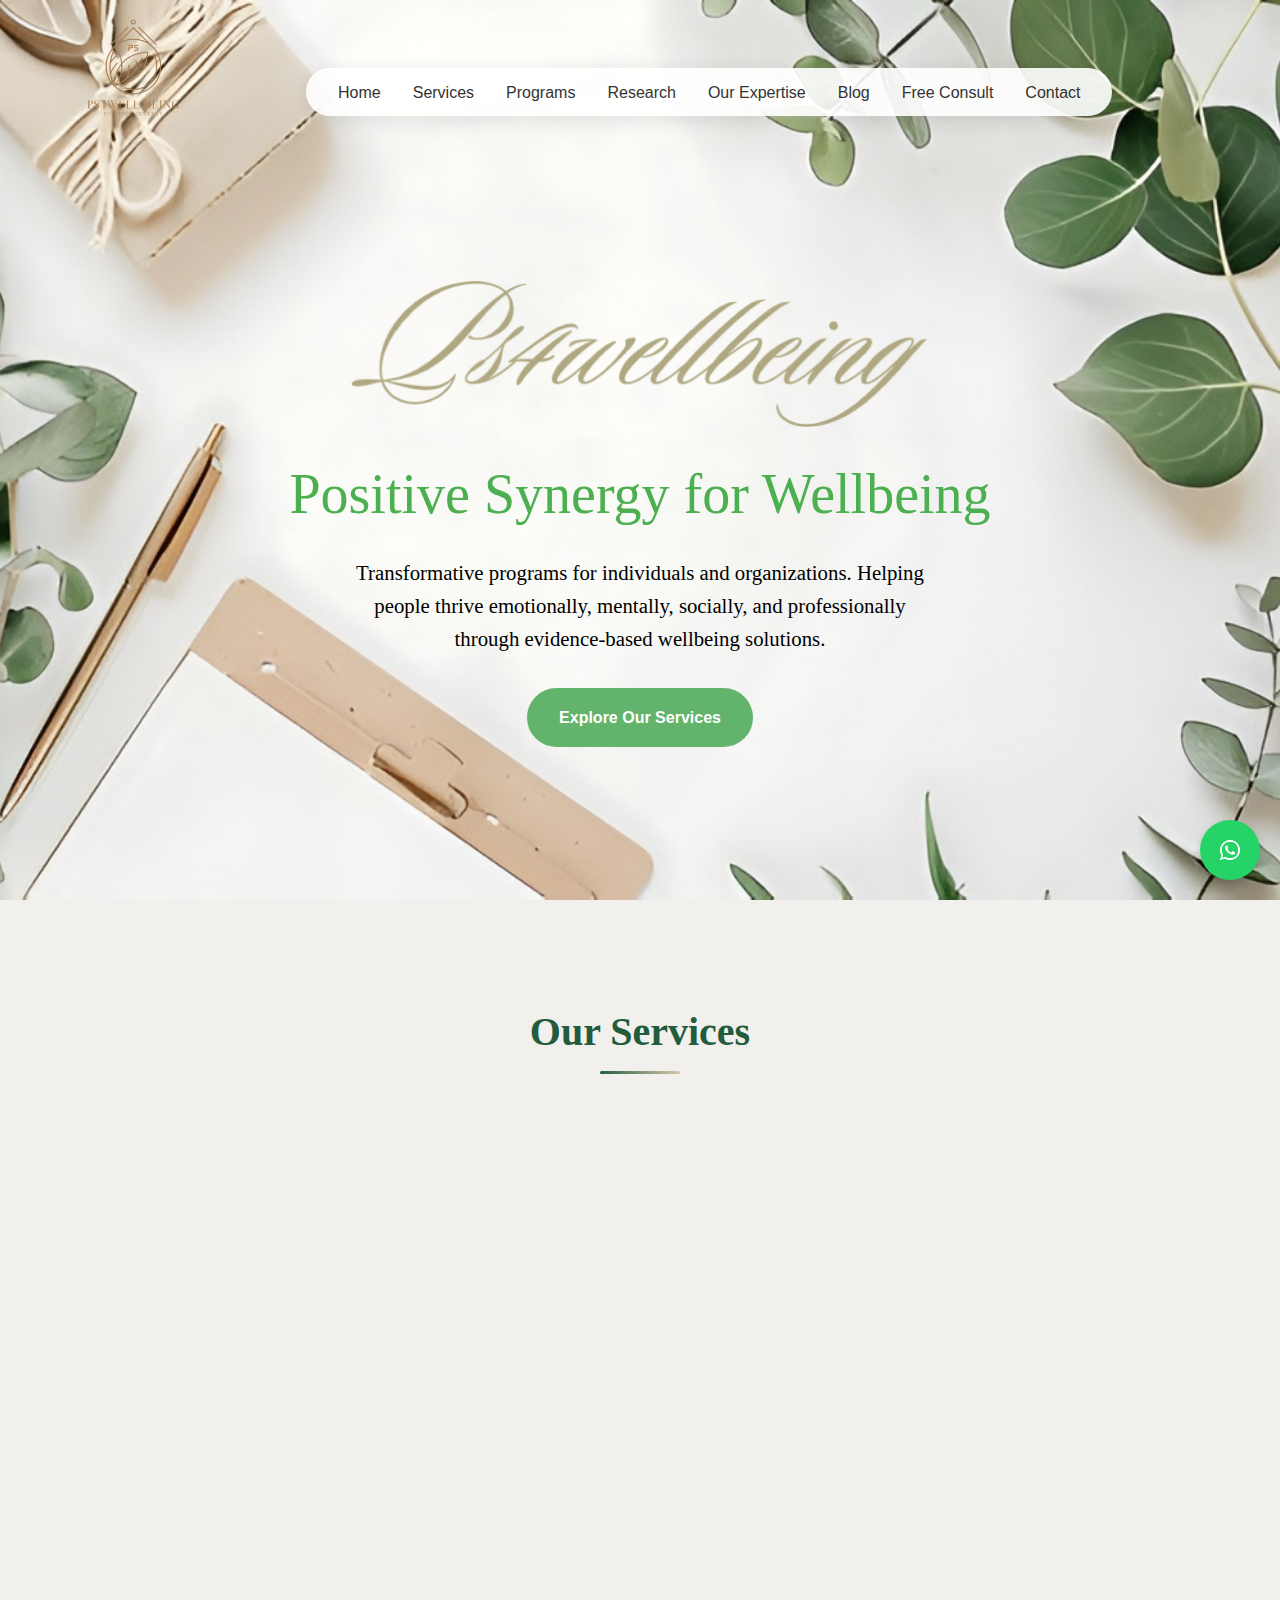
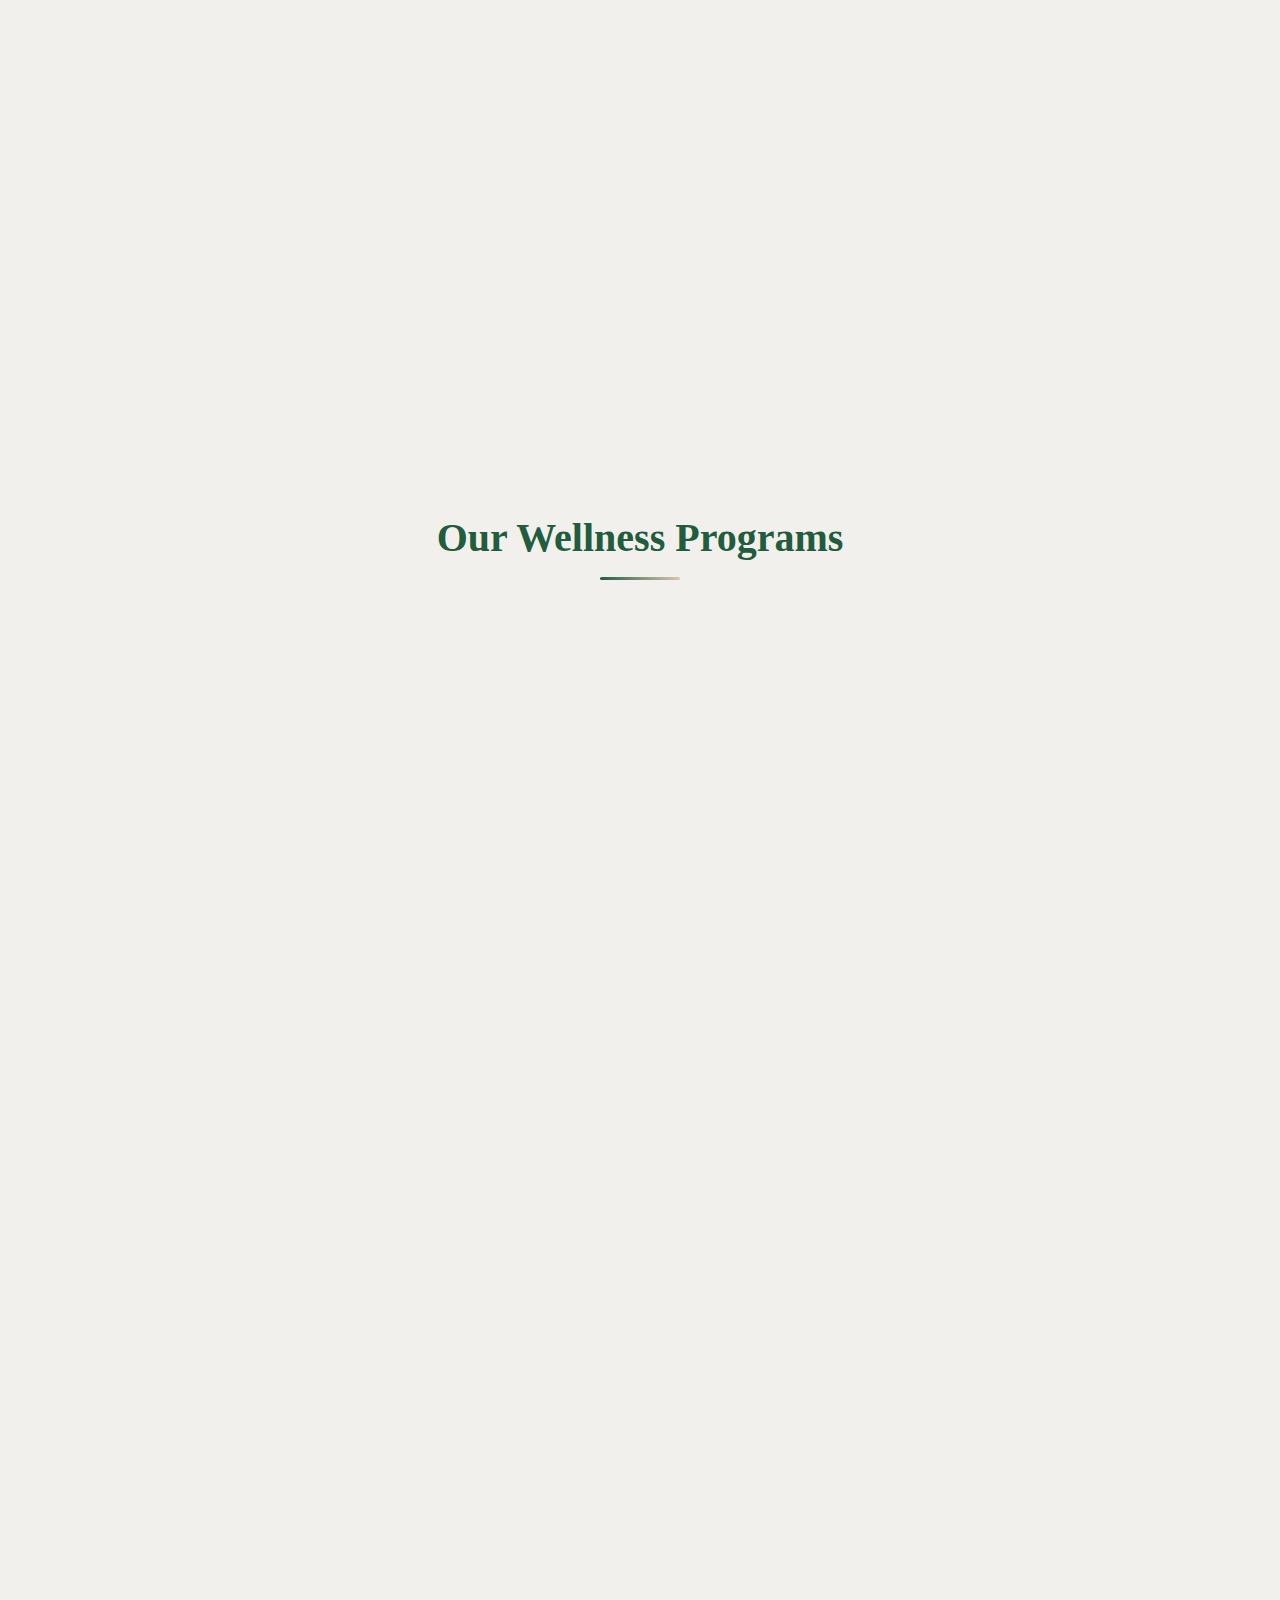
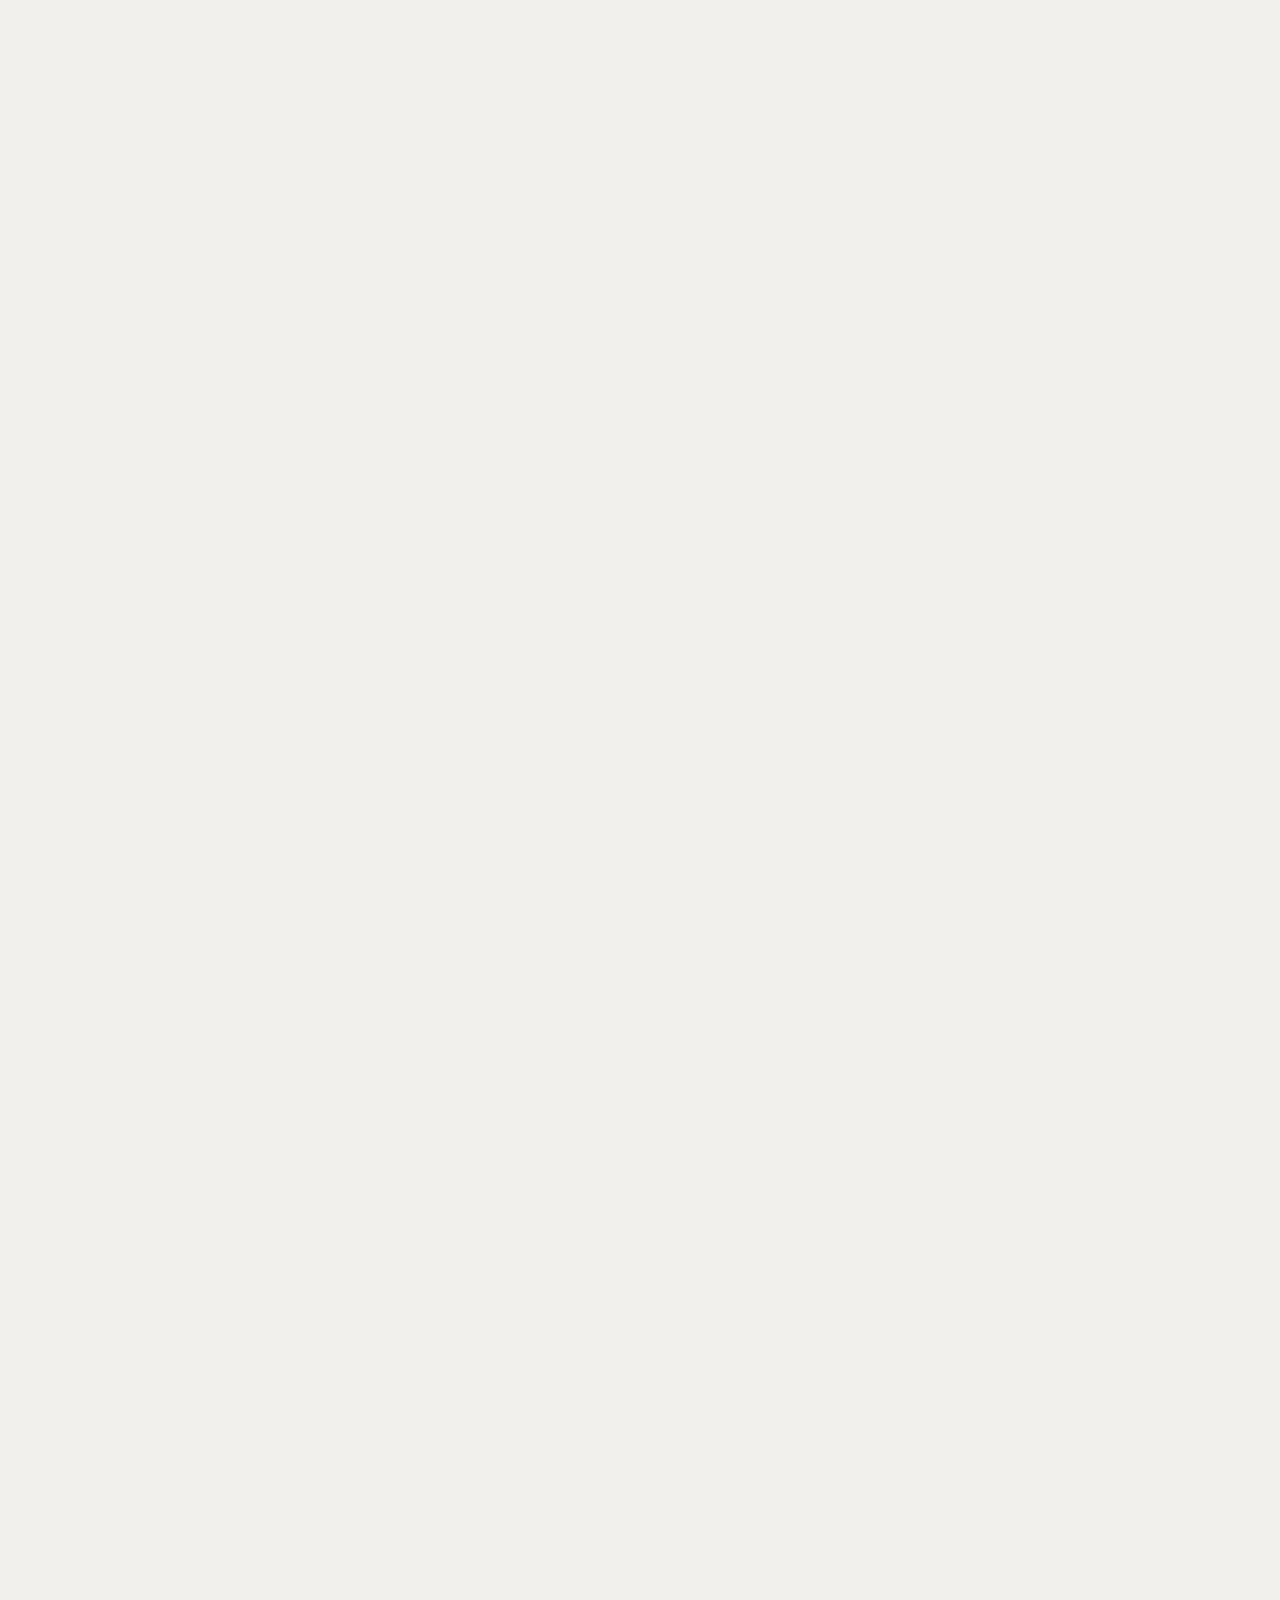
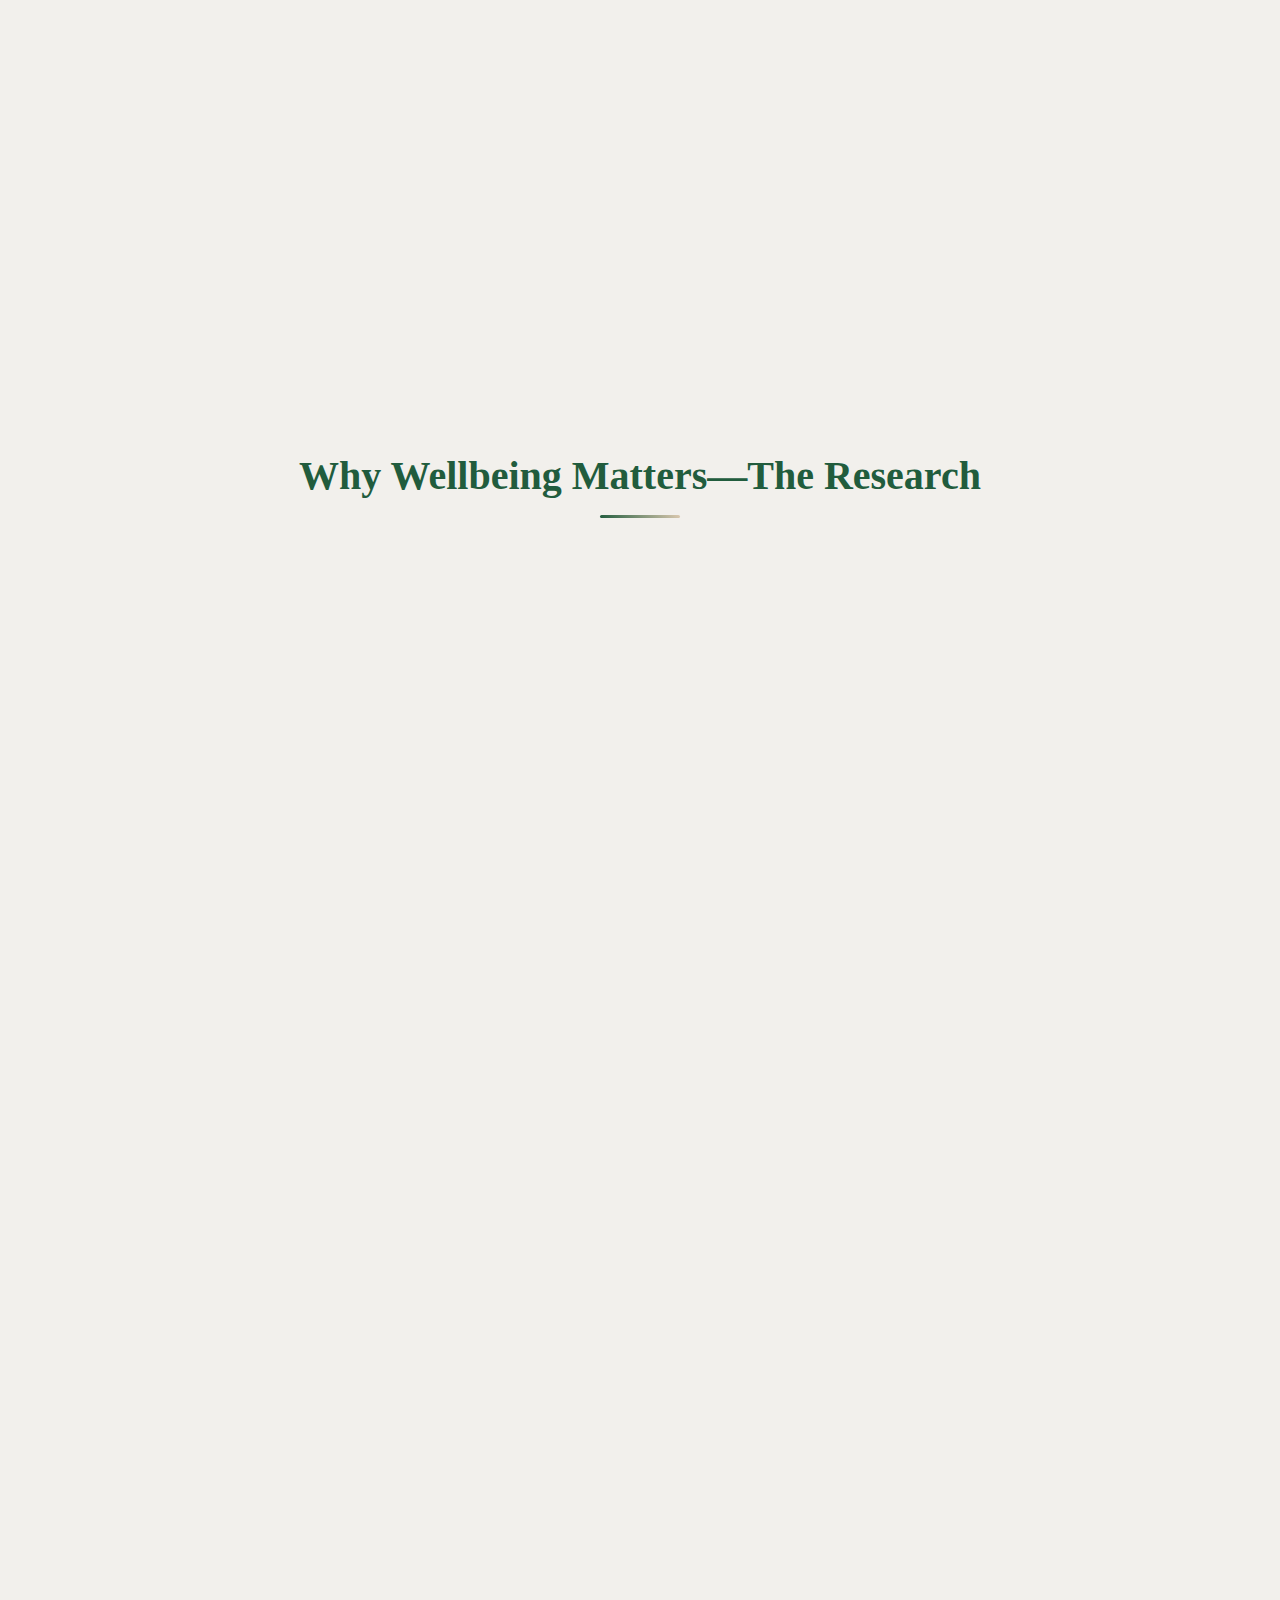
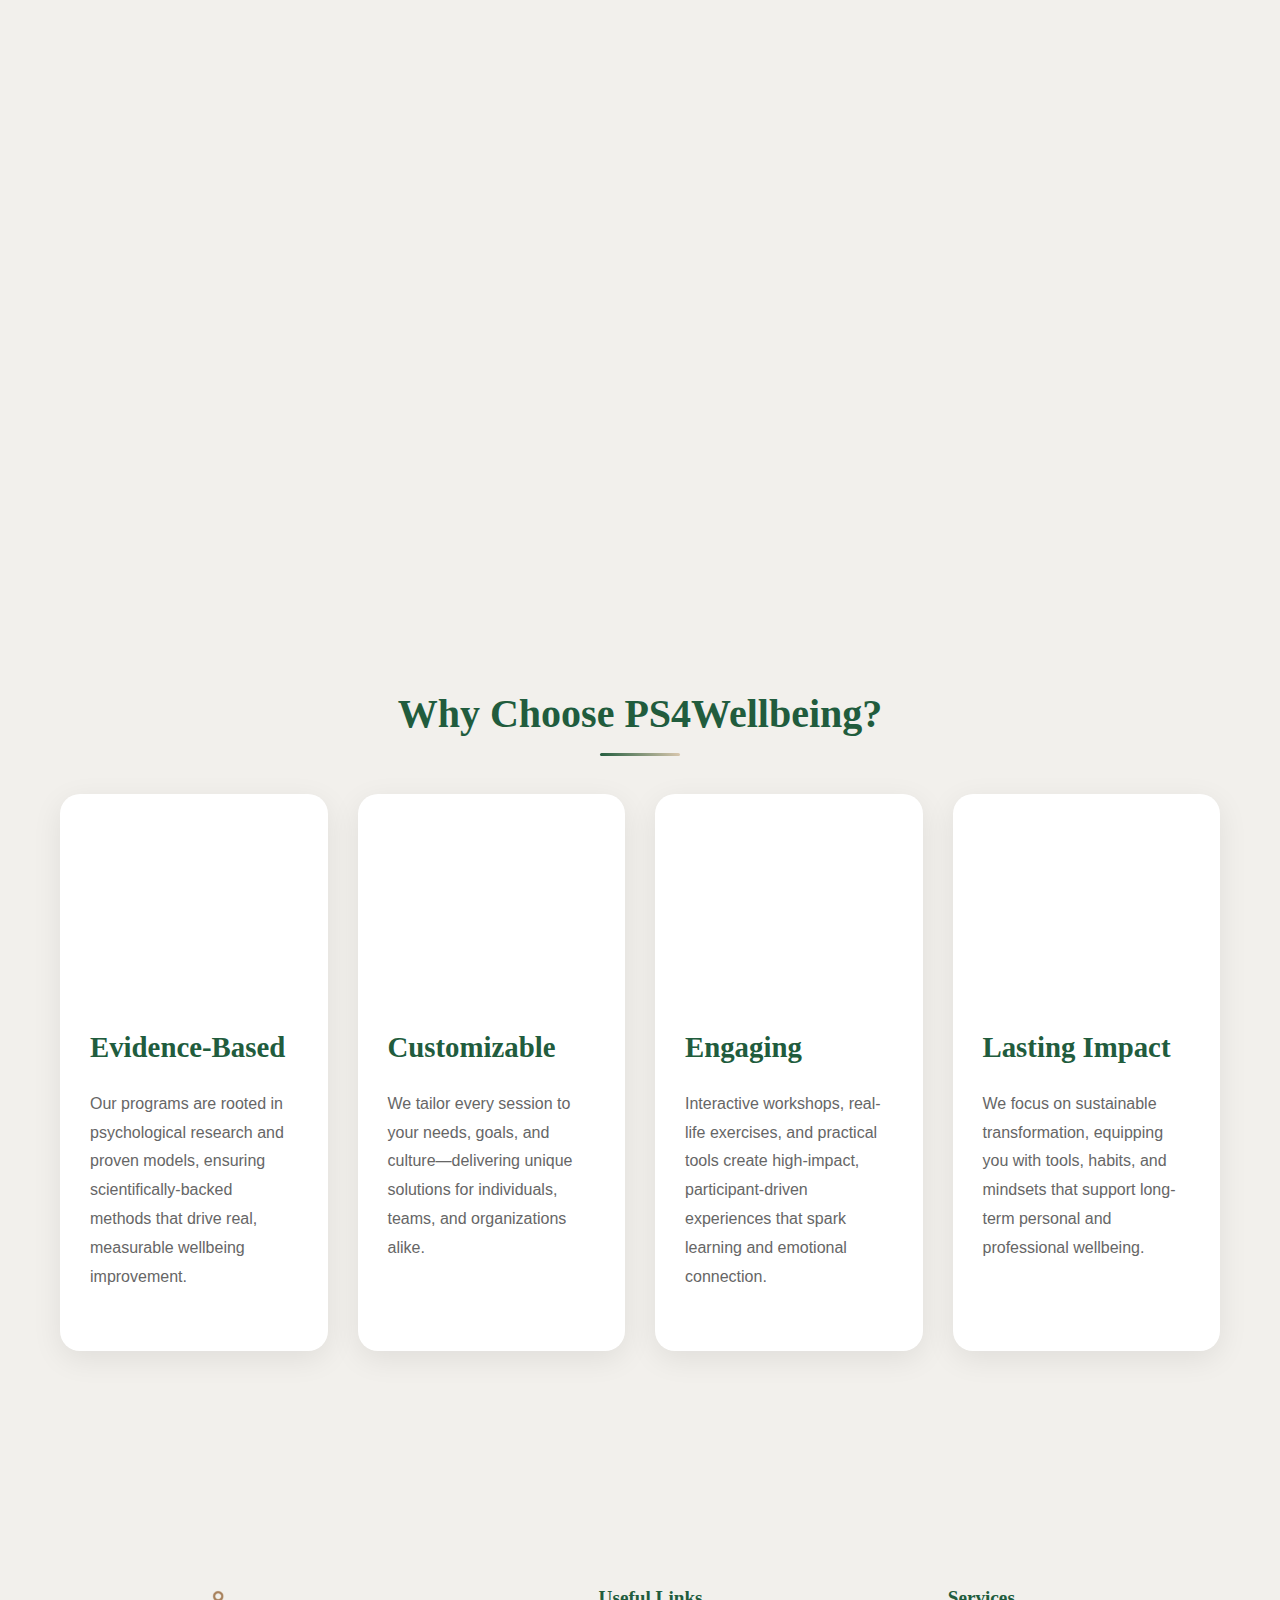
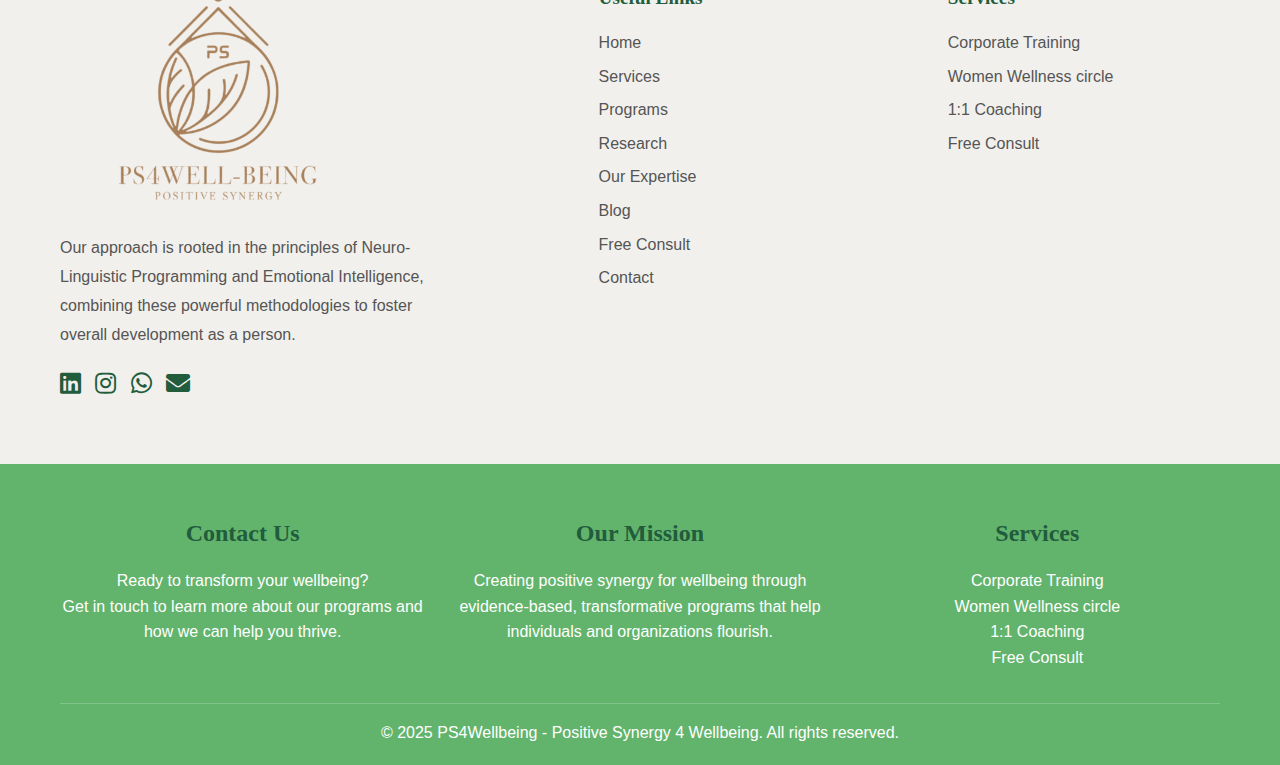
<file: index.html>
<!DOCTYPE html>
<html lang="en">
<head>
    <meta charset="UTF-8">
    <meta name="viewport" content="width=device-width, initial-scale=1.0">
    <title>PS4Wellbeing: Transformative Corporate Training & Coaching for Wellbeing</title>
    <meta name="description" content="PS4Wellbeing offers transformative wellbeing solutions through corporate training and individual coaching. Rooted in positive psychology and emotional intelligence, our programs build resilience and help employees and individuals thrive.">
    <meta name="keywords" content="PS4Wellbeing, wellbeing, corporate training, coaching, positive psychology, emotional intelligence, resilience, mental health, employee wellness, workplace wellbeing, personal development, NLP, mindfulness, job crafting">
    <meta name="author" content="PS4Wellbeing">
    <meta name="robots" content="index, follow">
    <link rel="canonical" href="https://www.ps4wellbeing.com/">

    <link rel="stylesheet" href="style.css">

    <link rel="preconnect" href="https://cdnjs.cloudflare.com">
    <link rel="stylesheet" href="https://cdnjs.cloudflare.com/ajax/libs/font-awesome/5.15.4/css/all.min.css">
</head>
<body>
    <header>
        <nav class="container">
            <a href="#home" class="logo" aria-label="PS4Wellbeing Home">
                <img src="image/lg2.png" class="logo-image" alt="PS4Wellbeing Logo">
            </a>
            <div class="menu-bar">
                <ul class="nav-links" id="mobile-menu-links">
                    <li><a href="#home">Home</a></li>
                    <li><a href="#services">Services</a></li>
                    <li><a href="#packages">Programs</a></li>
                    <li><a href="#research">Research</a></li>
                    <li><a href="#detailed-services">Our Expertise</a></li>
                    <li><a href="blog.html" id="blog-link">Blog</a></li>
                    <li><a href="https://wa.me/+97466648078" target="_blank">Free Consult</a></li>
                    <li><a href="#contact-details">Contact</a></li>
                </ul>
            </div>
            <button class="mobile-menu-btn" aria-label="Open mobile menu" aria-expanded="false" aria-controls="mobile-menu-links">☰</button>
        </nav>
    </header>

    <main>
        <section id="home" class="hero">
            <div class="container">
                <div class="hero-content">
                    <img src="image/lgh1.png" alt="Positive Synergy 4 Wellbeing" class="heading-logo" />
                    <h1 class="h1-size-text font-garamond">Positive Synergy for Wellbeing</h1>
                    <p class="hero-subtext font-garamond" data-animated>Transformative programs for individuals and organizations. Helping people thrive emotionally, mentally, socially, and professionally through evidence-based wellbeing solutions.</p>
                    <a href="#services" class="cta-button" data-animated>Explore Our Services</a>
                </div>
            </div>
        </section>

        <section id="services" class="services">
            <div class="container">
                <h2 class="section-title">Our Services</h2>
                <div class="services-grid">
                    <div class="service-card" data-animated>
                        <img src="image/1.jpeg" alt="Corporate Training" class="service-card-image" loading="lazy">
                        <div class="service-card-content">
                            <h3 class="font-garamond">Corporate Training</h3>
                            <p>We partner with organizations to deliver immersive wellbeing workshops that boost employee engagement, resilience, and emotional intelligence. Our training is tailored to your team’s needs and includes:</p>
                            <ul class="package-features">
                                <li>On-site or virtual workshops</li>
                                <li>Reflective exercises and workbooks</li>
                                <li>Leadership development modules</li>
                                <li>Wellbeing strategy consulting</li>
                            </ul>
                        </div>
                    </div>
                    <div class="service-card" data-animated>
                        <img src="image/14.jpeg" alt="1:1 Coaching" class="service-card-image" loading="lazy">
                        <div class="service-card-content">
                            <h3 class="font-garamond">1:1 Coaching</h3>
                            <p>Our certified coaches offer personalized support to help individuals navigate life's challenges and achieve their fullest potential:</p>
                            <ul class="package-features">
                                <li>Navigate life transitions</li>
                                <li>Build emotional resilience</li>
                                <li>Improve relationships and self-awareness</li>
                                <li>Align personal values with professional goals</li>
                            </ul>
                        </div>
                    </div>
                    <div class="service-card" data-animated>
                        <img src="image/2.jpg" alt="Women Wellness Circle" class="service-card-image" loading="lazy">
                        <div class="service-card-content">
                            <h3 class="font-garamond">Women Wellness Circle</h3>
                            <p>We offer exclusive group wellness training sessions for women, focused on emotional balance and clarity:</p>
                            <ul class="package-features">
                                <li>These sessions provide a supportive, women only environment</li>
                                <li>Women can connect, grow and thrive - together</li>
                            </ul>
                        </div>
                    </div>
                </div>
            </div>
        </section>

        <section id="packages" class="wellness-packages">
            <div class="container">
                <h2 class="section-title">Our Wellness Programs</h2>
                <div class="card-container">
                    <div class="card" data-animated>
                        <div class="card-image">
                            <img src="image/17.jpg" alt="Wellness Foundations" loading="lazy">
                        </div>
                        <div class="card-content">
                            <h2 class="font-garamond">Wellness Foundations</h2>
                            <p>Based on the PERMA model by Dr. Martin Seligman, this module helps individuals build a flourishing life.</p>
                            <ul class="package-features">
                                <li>Healthy Habits: Nutrition, sleep, movement</li>
                                <li>Positive Emotions: Gratitude and joy practices</li>
                                <li>Engagement: Discovering flow and deep focus</li>
                                <li>Relationships: Building trust and connection</li>
                                <li>Meaning: Aligning with purpose and values</li>
                                <li>Accomplishment: Goal setting and progress</li>
                            </ul>
                        </div>
                    </div>
                    <div class="card" data-animated>
                        <div class="card-image">
                            <img src="image/12.jpg" alt="Positive Psychology" loading="lazy">
                        </div>
                        <div class="card-content">
                            <h2 class="font-garamond">Positive Psychology</h2>
                            <p>Grounded in the science of human flourishing and evidence-based practices for lasting wellbeing.</p>
                            <ul class="package-features">
                                <li>Introduction to Positive Psychology</li>
                                <li>Strengths Discovery using VIA Character Strengths</li>
                                <li>Behavioral Change through habit science</li>
                                <li>Coping with Obstacles using resilience tools</li>
                                <li>Emotional Uplift through gratitude</li>
                                <li>Evaluation & Future Visioning</li>
                            </ul>
                        </div>
                    </div>
                    <div class="card" data-animated>
                        <div class="card-image">
                            <img src="image/18.png" alt="Emotional Intelligence" loading="lazy">
                        </div>
                        <div class="card-content">
                            <h2 class="font-garamond">Emotional Intelligence</h2>
                            <p>Inspired by Daniel Goleman's framework for understanding and managing emotions effectively.</p>
                            <ul class="package-features">
                                <li>The Sailboat Metaphor for emotional navigation</li>
                                <li>Understanding Emotions & EI</li>
                                <li>Mastering Attention for emotional awareness</li>
                                <li>Motivation: Emotions as data</li>
                                <li>Emotion Regulation strategies</li>
                                <li>Building Your Personal EI Plan</li>
                            </ul>
                        </div>
                    </div>
                    <div class="card" data-animated>
                        <div class="card-image">
                            <img src="image/19.jpeg" alt="Mindfulness Mastery" loading="lazy">
                        </div>
                        <div class="card-content">
                            <h2 class="font-garamond">Mindfulness Mastery</h2>
                            <p>Backed by research from Oxford and Harvard, integrating mindfulness into daily life and work.</p>
                            <ul class="package-features">
                                <li>Introduction to Mindfulness</li>
                                <li>Attention & The Now</li>
                                <li>Non-Judgment & Acceptance</li>
                                <li>Compassion and Ego awareness</li>
                                <li>Goal-Oriented Mindfulness</li>
                                <li>Formal Meditation Practices</li>
                            </ul>
                        </div>
                    </div>
                    <div class="card" data-animated>
                        <div class="card-image">
                            <img src="image/16.jpeg" alt="Job Crafting" loading="lazy">
                        </div>
                        <div class="card-content">
                            <h2 class="font-garamond">Job Crafting</h2>
                            <p>Based on research by Wrzesniewski & Dutton to redesign your work for greater satisfaction.</p>
                            <ul class="package-features">
                                <li>Clarifying Values, Strengths & Interests</li>
                                <li>Task Crafting: redesigning work tasks</li>
                                <li>Relational Crafting: improving relationships</li>
                                <li>Cognitive Crafting: reframing work meaning</li>
                                <li>Action Plan & Reflection</li>
                            </ul>
                        </div>
                    </div>
                    <div class="card" data-animated>
                        <div class="card-image">
                            <img src="image/15.jpeg" alt="Resilience Building" loading="lazy">
                        </div>
                        <div class="card-content">
                            <h2 class="font-garamond">Resilience Building</h2>
                            <p>Informed by the Job Demands–Resources model for navigating adversity and stress.</p>
                            <ul class="package-features">
                                <li>Sailboat Metaphor for navigating adversity</li>
                                <li>Attention Mastery under stress</li>
                                <li>Thought Power and cognitive flexibility</li>
                                <li>Motivation to Push Forward</li>
                                <li>Personalized Resilience Plan</li>
                            </ul>
                        </div>
                    </div>
                </div>
            </div>
        </section>

        <section id="research" class="research">
            <div class="container">
                <h2 class="section-title">Why Wellbeing Matters—The Research</h2>
                <div class="outcome-card" data-animated>
                    <div class="outcome-icon">
                        <i class="fas fa-building"></i>
                    </div>
                    <h3 class="font-garamond">Organizational Outcomes</h3>
                </div>
                <div class="research-grid">
                    <div class="research-card" data-animated>
                        <div class="stat-number">21</div>
                        <div class="stat-label">Higher Productivity</div>
                    </div>
                    <div class="research-card" data-animated>
                        <div class="stat-number">41</div>
                        <div class="stat-label">Lower Absenteeism</div>
                    </div>
                    <div class="research-card" data-animated>
                        <div class="stat-number">24</div>
                        <div class="stat-label">Lower Turnover</div>
                    </div>
                    <div class="research-card" data-animated>
                        <div class="stat-number">17</div>
                        <div class="stat-label">Higher Profitability</div>
                    </div>
                </div>
                <div class="research-impact-container">
                    <div class="research-impact" data-animated>
                        <p>Meta-analysis of 339 studies involving 1.88 million employees across 82,248 business units</p>
                        <p class="source-link">
                            <a href="https://www.hbs.edu/ris/Publication%20Files/gh19_ch5_9e171d71-db54-4e08-a2eb-3cf1587daf4a.pdf" target="_blank" rel="noopener noreferrer">
                                Source: Harvard Business School & Gallup
                            </a>
                        </p>
                    </div>
                    <div class="research-impact" data-animated>
                        <p class="impact-title">Workplace wellbeing also improves:</p>
                        <ul class="outcome-list">
                            <li><i class="fas fa-users"></i><strong>Team cohesion</strong></li>
                            <li><i class="fas fa-heart"></i><strong>Customer satisfaction</strong></li>
                            <li><i class="fas fa-brain"></i><strong>Innovation and adaptability</strong></li>
                        </ul>
                        <p class="source-link">
                            <a href="https://wellbeing.hmc.ox.ac.uk/publications/employee-wellbeing-productivity-and-firm-performance/" target="_blank" rel="noopener noreferrer">
                                Source: Oxford Wellbeing Research Centre
                            </a>
                        </p>
                    </div>
                </div>
                <div class="outcomes-section">
                    <div class="outcome-card" data-animated>
                        <div class="outcome-icon">
                            <i class="fas fa-user-check"></i>
                        </div>
                        <h3 class="font-garamond">Individual Outcomes</h3>
                        <div class="individual-outcomes">
                            <ul class="outcome-list">
                                <li><i class="fas fa-users"></i><strong>Stronger relationships and social support</strong></li>
                                <li><i class="fas fa-heart"></i><strong>Better physical health and immune function</strong></li>
                                <li><i class="fas fa-brain"></i><strong>Enhanced creativity, focus and problem-solving</strong></li>
                                <li><i class="fas fa-star"></i><strong>Greater life satisfaction, self-esteem, and sense of purpose</strong></li>
                            </ul>
                        </div>
                    </div>
                    <div class="research-impact" data-animated>
                        <p class="impact-title">Studies show that wellbeing interventions like mindfulness, resilience training, and emotional intelligence coaching significantly improve mental health and long-term personal growth.</p>
                    </div>
                </div>
            </div>
        </section>

        <section id="detailed-services" class="detailed-services">
            <div class="container">
                <h2 class="section-title">Why Choose PS4Wellbeing?</h2>
                <div class="detailed-services-grid">
                    <div class="detailed-service-card">
                        <div class="detailed-service-image">
                            <img src="image/evidence.jpeg" alt="A person reviewing research papers" loading="lazy">
                        </div>
                        <div class="detailed-service-content">
                            <h3 class="detailed-service-title">Evidence-Based</h3>
                            <p class="detailed-service-description">
                                Our programs are rooted in psychological research and proven models, ensuring scientifically-backed methods that drive real, measurable wellbeing improvement.
                            </p>
                        </div>
                    </div>
                    <div class="detailed-service-card">
                        <div class="detailed-service-image">
                            <img src="image/cus.jpg" alt="Customizable solutions with puzzle pieces" loading="lazy">
                        </div>
                        <div class="detailed-service-content">
                            <h3 class="detailed-service-title">Customizable</h3>
                            <p class="detailed-service-description">
                                We tailor every session to your needs, goals, and culture—delivering unique solutions for individuals, teams, and organizations alike.
                            </p>
                        </div>
                    </div>
                    <div class="detailed-service-card">
                        <div class="detailed-service-image">
                            <img src="image/e.jpeg" alt="An engaging workshop environment" loading="lazy">
                        </div>
                        <div class="detailed-service-content">
                            <h3 class="detailed-service-title">Engaging</h3>
                            <p class="detailed-service-description">
                                Interactive workshops, real-life exercises, and practical tools create high-impact, participant-driven experiences that spark learning and emotional connection.
                            </p>
                        </div>
                    </div>
                    <div class="detailed-service-card">
                        <div class="detailed-service-image">
                            <img src="image/l.jpg" alt="A plant growing, representing lasting impact" loading="lazy">
                        </div>
                        <div class="detailed-service-content">
                            <h3 class="detailed-service-title">Lasting Impact</h3>
                            <p class="detailed-service-description">
                                We focus on sustainable transformation, equipping you with tools, habits, and mindsets that support long-term personal and professional wellbeing.
                            </p>
                        </div>
                    </div>
                </div>

                <div class="mobile-carousel">
                    <div class="carousel-container" id="carouselContainer">
                        </div>
                    <div class="carousel-indicators" id="indicators">
                        </div>
                </div>
            </div>
        </section>

        <section id="footer-contact" class="new-footer-section">
            <div class="container">
                <div class="new-footer-main">
                    <div class="new-footer-about">
                        <a href="#home" class="ps4wellbeing-logo">
                            <img src="image/lg2.png" alt="PS4Wellbeing Logo" loading="lazy">
                        </a>
                        <p>
                            Our approach is rooted in the principles of Neuro-Linguistic Programming and Emotional Intelligence, combining these powerful methodologies to foster overall development as a person.
                        </p>
                        <div class="social-icons">
                            <a href="https://www.linkedin.com/in/YOUR-LINKEDIN-USERNAME" aria-label="LinkedIn" target="_blank"><i class="fab fa-linkedin"></i></a>
                            <a href="https://www.instagram.com/YOUR-INSTAGRAM-USERNAME" aria-label="Instagram" target="_blank"><i class="fab fa-instagram"></i></a>
                            <a href="https://wa.me/97466648078" aria-label="WhatsApp" target="_blank"><i class="fab fa-whatsapp"></i></a>
                            <a href="mailto:ps4wellbeing@gmail.com" aria-label="Gmail"><i class="fas fa-envelope"></i></a>
                        </div>
                    </div>
                    <div class="new-footer-links">
                        <div>
                            <h4 class="font-garamond">Useful Links</h4>
                            <ul>
                                <li><a href="#home">Home</a></li>
                                <li><a href="#services">Services</a></li>
                                <li><a href="#packages">Programs</a></li>
                                <li><a href="#research">Research</a></li>
                                <li><a href="#detailed-services">Our Expertise</a></li>
                                <li><a href="blog.html">Blog</a></li>
                                <li><a href="https://wa.me/+917994144334" target="_blank">Free Consult</a></li>
                                <li><a href="#contact-details">Contact</a></li>
                            </ul>
                        </div>
                        <div>
                            <h4 class="font-garamond">Services</h4>
                            <ul>
                                <li><a href="#services">Corporate Training</a></li>
                                <li><a href="#services">Women Wellness circle</a></li>
                                <li><a href="#services">1:1 Coaching</a></li>
                                <li><a href="https://wa.me/+917994144334" target="_blank">Free Consult</a></li>
                            </ul>
                        </div>
                    </div>
                </div>
            </div>
        </section>
    </main>

    <footer id="contact-details">
        <div class="container">
            <div class="footer-content">
                <div class="footer-section">
                    <h2 class="font-garamond">Contact Us</h2>
                    <p>Ready to transform your wellbeing?</p>
                    <p>Get in touch to learn more about our programs and how we can help you thrive.</p>
                </div>
                <div class="footer-section">
                    <h2 class="font-garamond">Our Mission</h2>
                    <p>Creating positive synergy for wellbeing through evidence-based, transformative programs that help individuals and organizations flourish.</p>
                </div>
                <div class="footer-section">
                    <h2 class="font-garamond">Services</h2>
                    <p>
                        Corporate Training<br>
                        Women Wellness circle<br>
                        1:1 Coaching<br>
                        Free Consult<br>
                    </p>
                </div>
            </div>
            <div class="footer-bottom">
                <p>&copy; 2025 PS4Wellbeing - Positive Synergy 4 Wellbeing. All rights reserved.</p>
            </div>
        </div>
    </footer>

    <a href="https://wa.me/+917994144334" class="whatsapp-btn" target="_blank" rel="noopener noreferrer" aria-label="Chat with us on WhatsApp">
        <img src="image/w.png" alt="WhatsApp Icon">
    </a>

    <script src="script.js" defer></script>
</body>

</html>
</file>
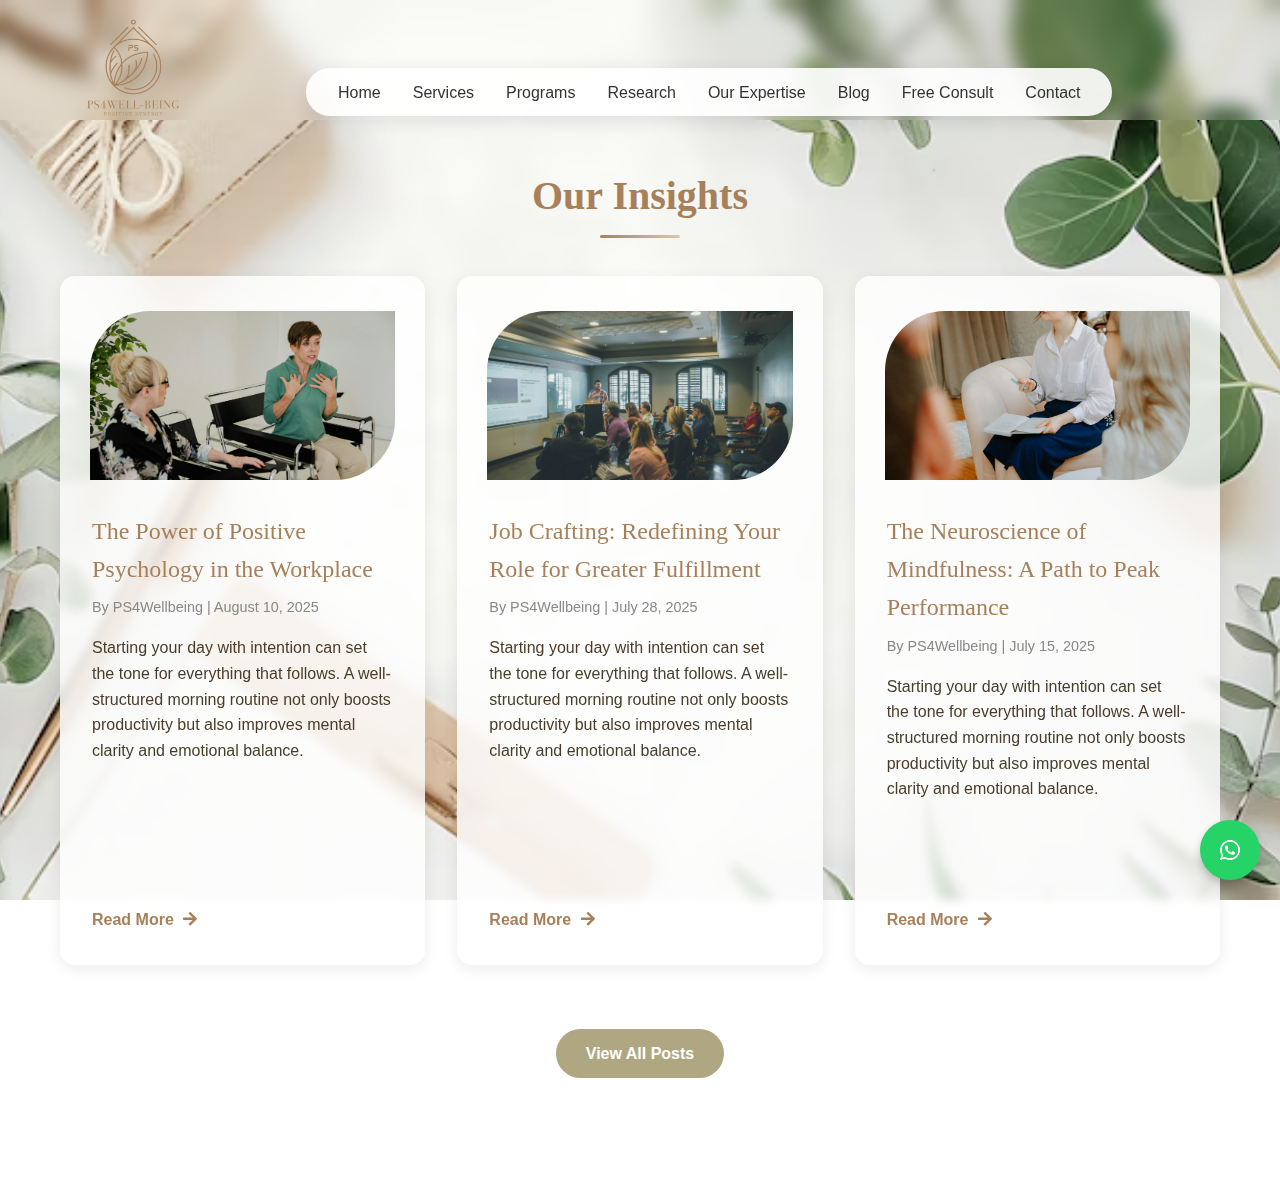
<file: blog.html>
<!DOCTYPE html>
<html lang="en">
<head>
    <meta charset="UTF-8">
    <meta name="viewport" content="width=device-width, initial-scale=1.0">
    <title>PS4Wellbeing: Transformative Corporate Training & Coaching for Wellbeing</title>
    <meta name="description" content="PS4Wellbeing offers transformative wellbeing solutions through corporate training and individual coaching. Rooted in positive psychology and emotional intelligence, our programs build resilience and help employees and individuals thrive.">
    <meta name="keywords" content="PS4Wellbeing, wellbeing, corporate training, coaching, positive psychology, emotional intelligence, resilience, mental health, employee wellness, workplace wellbeing, personal development, NLP, mindfulness, job crafting">
    <meta name="author" content="PS4Wellbeing">
    <meta name="robots" content="index, follow">
    <link rel="canonical" href="https://www.ps4wellbeing.com/">

    <link rel="preconnect" href="https://cdnjs.cloudflare.com">
    <link rel="preload" href="https://cdnjs.cloudflare.com/ajax/libs/font-awesome/5.15.4/css/all.min.css" as="style">
    <link rel="preload" as="image" href="image/lg2.png">
    
    <link rel="stylesheet" href="https://cdnjs.cloudflare.com/ajax/libs/font-awesome/5.15.4/css/all.min.css" media="print" onload="this.media='all'">
    <noscript><link rel="stylesheet" href="https://cdnjs.cloudflare.com/ajax/libs/font-awesome/5.15.4/css/all.min.css"></noscript>

    <style>
        @import url('https://fonts.googleapis.com/css2?family=Poppins:wght@400;500;600;700&display=swap');

        /* CSS Variables for Easy Theme Change */
        :root {
            --main-color: #a7805a;
            --secondary-color: #dcc9b0;
            --accent-color: #aea781;
            --coral-color: #d4a574;
            --text-color: #4a3c2a;
            --light-bg-color: #f8f6f2;
            --card-bg-color: #ffffff;
            --light-text-color: #fff;
            --footer-bg-color: #f2f0ec;
        }
        
        /* Base Styles and Layout */
        *, *::before, *::after {
            margin: 0;
            padding: 0;
            box-sizing: border-box;
        }

        body {
            font-family: 'Segoe UI', 'Helvetica Neue', Arial, sans-serif;
            line-height: 1.6;
            color: var(--text-color);
            overflow-x: hidden;
            font-size: 16px;
        }

        h1, h2, h3, h4, h5, h6 {
            font-family: 'Poppins', sans-serif;
        }

        .container {
            max-width: 1200px;
            margin: 0 auto;
            padding: 0 20px;

        }
        
        /* Header & Navigation */
header {
    position: absolute;
    top: 0;
    width: 100%;
    height: 120px;
    background: transparent; /* transparent header */
    backdrop-filter: blur(10px);
    z-index: 1000;
    padding: 1rem 0;
    transition: all 0.3s ease;
}



        header.scrolled {
 background: rgba(255,255,255,0.95);

            box-shadow: 0 2px 20px rgba(0, 0, 0, 0.1);
        }

        nav {
            display: flex;
            justify-content: space-between;
            align-items: center;
        }

        .logo-image {
            height: 105px;
            width: auto;
            transition: height 0.3s ease;
        }

        .nav-links {
            display: flex;
            list-style: none;
            gap: 2rem;
            margin: 0;
            padding: 0;
        }

        .nav-links a {
            text-decoration: none;
            color: #333;
            font-weight: 500;
            transition: color 0.3s ease;
            position: relative;
        }

        .nav-links a:hover {
            color: var(--main-color);
        }

        .nav-links a::after {
            content: '';
            position: absolute;
            bottom: -5px;
            left: 0;
            width: 0;
            height: 2px;
            background: linear-gradient(45deg, var(--main-color), var(--secondary-color));
            transition: width 0.3s ease;
        }

        .nav-links a:hover::after {
            width: 100%;
        }

        .mobile-menu-btn {
            display: none;
            background: none;
            border: none;
            font-size: 1.5rem;
            cursor: pointer;
            color: var(--main-color);
        }

        .menu-bar {
            background: rgba(255, 255, 255, 0.9);
            padding: 0.7rem 2rem;
            border-radius: 50px;
            box-shadow: 0 4px 20px rgba(0, 0, 0, 0.1);
            display: flex;
            justify-content: center;
            align-items: center;
            margin: 0 auto;
            position: relative;
            top: 20px;
            width: fit-content;
        }
        
        /* Hero Section for Blog Page */
        .hero-section-blog {
            background: #fff;
            min-height: 40vh; 
            display: flex;
            align-items: center;
            justify-content: center;
            text-align: center;
            padding-top: 120px;
        }
        
        .hero-content {
            padding: 2rem 0;
            color: var(--text-color);
        }
        
        .hero-content h1 {
            font-family: Garamond, serif;
            font-size: clamp(2.5rem, 5vw, 4rem);
            color: var(--main-color);
            margin: 0;
        }

        /* General Sections Styling */
        .section-title {
            font-family: Garamond, serif;
            text-align: center;
            font-size: clamp(2rem, 4vw, 2.5rem);
            color: var(--main-color);
            margin-bottom: 3rem;
            position: relative;
        }

        .section-title::after {
            content: '';
            position: absolute;
            bottom: -10px;
            left: 50%;
            transform: translateX(-50%);
            width: 80px;
            height: 3px;
            background: linear-gradient(45deg, var(--main-color), var(--secondary-color));
            border-radius: 2px;
        }
        
        /* Blog Section */
        .blog-section {
            background: url("image/bg2.avif") no-repeat center center;
            background-size: cover;
            background-attachment: fixed; /* Optional: for a parallax effect */
            padding: 100px 0;
        }

        .blog-grid {
            display: grid;
            grid-template-columns: repeat(auto-fit, minmax(300px, 1fr));
            gap: 2rem;
            margin-top: 3rem;
        }

        .blog-post {
            background: rgba(255, 255, 255, 0.8);
            border-radius: 15px;
            box-shadow: 0 4px 15px rgba(0, 0, 0, 0.08);
            overflow: hidden;
            transition: transform 0.3s ease, box-shadow 0.3s ease;
            display: flex;
            flex-direction: column;
            backdrop-filter: blur(5px);
        }
        
        .blog-post:hover {
            transform: translateY(-10px);
            box-shadow: 0 8px 25px rgba(0, 0, 0, 0.15);
        }

        .post-image {
            width: calc(100% - 60px);
            height: 250px;
            background-size: cover;
            background-position: center;
            border-top-left-radius: 60px;
            border-bottom-right-radius: 60px;
            margin: 35px auto 0;
            transition: transform 0.3s ease;
        }
        
        .blog-post:hover .post-image {
            transform: scale(1.05);
        }

        .post-content {
            padding: 2rem;
            display: flex;
            flex-direction: column;
            height: 100%;
        }

        .post-title {
            font-size: 1.5rem;
            color: var(--main-color);
            margin-bottom: 0.5rem;
            font-weight: 500;
        }

        .post-meta {
            color: #888;
            font-size: 0.9rem;
            margin-bottom: 1rem;
        }

        .post-excerpt {
            flex-grow: 1;
            margin-bottom: 1.5rem;
            color: var(--text-color);
        }

        .read-more {
            display: inline-block;
            color: var(--main-color);
            text-decoration: none;
            font-weight: bold;
            transition: color 0.3s ease;
            align-self: flex-start;
        }

        .read-more:hover {
            color: var(--secondary-color);
        }

        .read-more i {
            margin-left: 5px;
            transition: transform 0.3s ease;
        }

        .read-more:hover i {
            transform: translateX(5px);
        }

        .all-posts-link-container {
            text-align: center;
            margin-top: 4rem;
        }

        .all-posts-link {
            display: inline-block;
            color: var(--light-text-color);
            background: var(--accent-color);
            padding: 12px 30px;
            text-decoration: none;
            border-radius: 50px;
            font-weight: bold;
            transition: all 0.3s ease;
        }

        .all-posts-link:hover {
            background: var(--main-color);
            transform: translateY(-2px);
            box-shadow: 0 5px 15px rgba(0, 0, 0, 0.2);
        }

        /* Footer Section Styling */
        .new-footer-section {
            background-color: var(--footer-bg-color);
            padding: 60px 0;
        }

        .new-footer-main {
            display: flex;
            justify-content: space-around;
            align-items: flex-start;
            text-align: left;
            margin-top: 2rem;
            flex-wrap: wrap;
            gap: 2rem;
        }

        .new-footer-about {
            max-width: 400px;
        }

        .new-footer-about p {
            margin-top: 1rem;
            line-height: 1.8;
            color: #555;
        }

        .ps4wellbeing-logo img {
            max-width: 300px;
            height: auto;
        }

        .social-icons {
            margin-top: 1rem;
            text-align: left;
        }

        .social-icons a {
            display: inline-block;
            margin-right: 10px;
            color: var(--main-color);
            font-size: 1.5rem;
            transition: transform 0.3s ease;
        }

        .social-icons a:hover {
            transform: translateY(-3px);
        }

        .new-footer-links {
            flex-grow: 1;
            display: flex;
            justify-content: space-around;
            flex-wrap: wrap;
            gap: 2rem;
        }

        .new-footer-links h2 {
            font-family: Garamond, serif;
            color: var(--main-color);
            margin-bottom: 1rem;
            font-size: clamp(1rem, 2vw, 1.2rem);
        }

        .new-footer-links ul {
            list-style-type: none;
            padding: 0;
            margin: 0;
        }

        .new-footer-links a {
            text-decoration: none;
            color: #555;
            transition: color 0.3s ease;
        }

        .new-footer-links a:hover {
            color: var(--main-color);
        }

        .new-footer-links li {
            margin-bottom: 0.5rem;
        }

        footer {
            background: linear-gradient(135deg, var(--accent-color) 0%, var(--secondary-color) 50%, var(--main-color) 100%);
            color: var(--light-text-color);
            padding: 50px 0 20px;
            text-align: center;
        }

        .footer-content {
            display: grid;
            grid-template-columns: repeat(auto-fit, minmax(250px, 1fr));
            gap: 2rem;
            margin-bottom: 2rem;
        }
        
        .footer-section h2 {
            font-family: Garamond, serif;
            margin-bottom: 1rem;
            color: var(--main-color);
        }

        .footer-bottom {
            border-top: 1px solid rgba(255, 255, 255, 0.2);
            padding-top: 1rem;
            margin-top: 2rem;
        }

        /* Mobile Menu and Responsive Adjustments */
        .mobile-menu-btn {
            display: none;
            background: none;
            border: none;
            font-size: 1.5rem;
            cursor: pointer;
            color: var(--main-color);
        }

        .whatsapp-btn {
            position: fixed;
            bottom: 20px;
            right: 20px;
            width: 60px;
            height: 60px;
            background-color: #25d366;
            color: white;
            display: flex;
            align-items: center;
            justify-content: center;
            border-radius: 50%;
            font-size: 30px;
            box-shadow: 0 4px 8px rgba(0, 0, 0, 0.2);
            text-decoration: none;
            z-index: 999;
            transition: transform 0.3s;
            overflow: hidden;
        }

        .whatsapp-btn:hover {
            transform: scale(1.1);
        }

        /* Mobile responsive */
        @media (max-width: 768px) {
            header {
                padding: 0.8rem 0;
                height: 80px;
            }
    .menu-bar {
        background: none;
        padding: 0;
        border-radius: 0;
        box-shadow: none;
        top: 0;
        width: 100%;
        display: block;
    }

            .logo-image {
                height: 60px;
            }

            .nav-links {
                display: none;
                position: absolute;
                top: 80px;
                left: 0;
                right: 0;
                background: var(--card-bg-color);
                flex-direction: column;
                padding: 1rem;
                box-shadow: 0 5px 15px rgba(0, 0, 0, 0.1);
                z-index: 999;
            }
            .nav-links.active {
                display: flex;
            }
            .mobile-menu-btn {
                display: block;
            }
            .more-text {
                display: none;
            }
            .new-footer-main {
                flex-direction: column;
                align-items: center;
                text-align: center;
            }
            .new-footer-about, .new-footer-links {
                width: 100%;
                text-align: center;
            }
            .new-footer-links {
                justify-content: center;
                gap: 2rem;
            }
            .social-icons {
                text-align: center;
            }
            .footer-content {
                grid-template-columns: 1fr;
            }
        }
    </style>
</head>

<body>
    <header>
        <nav class="container">
            <a href="index.html#home" class="logo" aria-label="PS4Wellbeing Home">
                <img src="image/lg2.png" class="logo-image" alt="PS4Wellbeing Logo">
            </a>
            <div class="menu-bar">
                <ul class="nav-links" id="mobile-menu-links">
                    <li><a href="index.html#home">Home</a></li>
                    <li><a href="index.html#services">Services</a></li>
                    <li><a href="index.html#packages">Programs</a></li>
                    <li><a href="index.html#research">Research</a></li>
                    <li><a href="index.html#detailed-services">Our Expertise</a></li>
                    <li><a href="blog.html" id="blog-link">Blog</a></li>
                    <li><a href="https://wa.me/+97466648078" target="_blank">Free Consult</a></li>
                    <li><a href="index.html#contact-details">Contact</a></li>
                </ul>
            </div>
            <button class="mobile-menu-btn" aria-label="Open mobile menu" aria-expanded="false" aria-controls="mobile-menu-links">☰</button>
        </nav>
    </header>

   <!-- <section class="hero-section-blog">
        <div class="container">
            <div class="hero-content">
                <h1 style="font-family:garamond,serif;">Our Blog</h1>
            </div>
        </div>
    </section>-->

    <section id="blog" class="blog-section">
        <div class="container">
            <h2 class="section-title"><br>Our Insights</h2>
            <div class="blog-grid">
                <article class="blog-post">
                    <div class="post-image" style="background-image: url('image/3.jpg');"></div>
                    <div class="post-content">
                        <h3 class="post-title" style="font-family:garamond,serif;">The Power of Positive Psychology in the Workplace</h3>
                        <p class="post-meta">By PS4Wellbeing | August 10, 2025</p>
                        <p class="post-excerpt">
                            Starting your day with intention can set the tone for everything that follows. A well-structured morning routine not only boosts productivity but also improves mental clarity and emotional balance.
                            <span class="more-text" style="display:none;">
                                Begin with a few minutes of mindfulness—this could be meditation, deep breathing, or simply enjoying a quiet moment without distractions. This practice helps you ground yourself and approach the day with focus. Next, incorporate light physical activity such as stretching, yoga, or a brisk walk. Physical movement wakes up your body, increases energy levels, and stimulates the mind.
                                Fuel your body with a healthy breakfast rich in protein, fiber, and essential nutrients. Avoid rushing through your meal; instead, use this time to plan your day and prioritize key tasks. Journaling can also be a powerful addition—writing down your goals and intentions creates a sense of purpose.
                                Finally, minimize early-morning exposure to emails and social media. Give yourself at least 30 minutes to focus inward before engaging with the outside world.
                                By consistently following a morning routine tailored to your lifestyle, you’ll find yourself more organized, less stressed, and better equipped to tackle daily challenges with confidence.
                            </span>
                        </p>
                        <a href="#" class="read-more">Read More <i class="fas fa-arrow-right"></i></a>
                    </div>
                </article>
                <article class="blog-post">
                    <div class="post-image" style="background-image: url('image/1.jpg');"></div>
                    <div class="post-content">
                        <h3 class="post-title" style="font-family:garamond,serif;">Job Crafting: Redefining Your Role for Greater Fulfillment</h3>
                        <p class="post-meta">By PS4Wellbeing | July 28, 2025</p>
                        <p class="post-excerpt">
                            Starting your day with intention can set the tone for everything that follows. A well-structured morning routine not only boosts productivity but also improves mental clarity and emotional balance.
                            <span class="more-text" style="display:none;">
                                Begin with a few minutes of mindfulness—this could be meditation, deep breathing, or simply enjoying a quiet moment without distractions. This practice helps you ground yourself and approach the day with focus. Next, incorporate light physical activity such as stretching, yoga, or a brisk walk. Physical movement wakes up your body, increases energy levels, and stimulates the mind.
                                Fuel your body with a healthy breakfast rich in protein, fiber, and essential nutrients. Avoid rushing through your meal; instead, use this time to plan your day and prioritize key tasks. Journaling can also be a powerful addition—writing down your goals and intentions creates a sense of purpose.
                                Finally, minimize early-morning exposure to emails and social media. Give yourself at least 30 minutes to focus inward before engaging with the outside world.
                                By consistently following a morning routine tailored to your lifestyle, you’ll find yourself more organized, less stressed, and better equipped to tackle daily challenges with confidence.
                            </span>
                        </p>
                        <a href="#" class="read-more">Read More <i class="fas fa-arrow-right"></i></a>
                    </div>
                </article>
                <article class="blog-post">
                    <div class="post-image" style="background-image: url('image/2.jpg');"></div>
                    <div class="post-content">
                        <h3 class="post-title" style="font-family:garamond,serif;">The Neuroscience of Mindfulness: A Path to Peak Performance</h3>
                        <p class="post-meta">By PS4Wellbeing | July 15, 2025</p>
                        <p class="post-excerpt">
                            Starting your day with intention can set the tone for everything that follows. A well-structured morning routine not only boosts productivity but also improves mental clarity and emotional balance.
                            <span class="more-text" style="display:none;">
                                Begin with a few minutes of mindfulness—this could be meditation, deep breathing, or simply enjoying a quiet moment without distractions. This practice helps you ground yourself and approach the day with focus. Next, incorporate light physical activity such as stretching, yoga, or a brisk walk. Physical movement wakes up your body, increases energy levels, and stimulates the mind.
                                Fuel your body with a healthy breakfast rich in protein, fiber, and essential nutrients. Avoid rushing through your meal; instead, use this time to plan your day and prioritize key tasks. Journaling can also be a powerful addition—writing down your goals and intentions creates a sense of purpose.
                                Finally, minimize early-morning exposure to emails and social media. Give yourself at least 30 minutes to focus inward before engaging with the outside world.
                                By consistently following a morning routine tailored to your lifestyle, you’ll find yourself more organized, less stressed, and better equipped to tackle daily challenges with confidence.
                            </span>
                        </p>
                        <a href="#" class="read-more">Read More <i class="fas fa-arrow-right"></i></a>
                    </div>
                </article>
            </div>
            <div class="all-posts-link-container">
                <a href="#" class="all-posts-link">View All Posts</a>
            </div>
        </div>
    </section>

    <a href="https://wa.me/+917994144334" class="whatsapp-btn" target="_blank" rel="noopener noreferrer" aria-label="Chat with us on WhatsApp">
        <img src="image/w.png" alt="WhatsApp logo" width="30" height="30">
    </a>

    <script>
        // Mobile menu toggle
        const mobileMenuBtn = document.querySelector('.mobile-menu-btn');
        const navLinks = document.querySelector('.nav-links');

        if (mobileMenuBtn && navLinks) {
            mobileMenuBtn.addEventListener('click', () => {
                const isExpanded = mobileMenuBtn.getAttribute('aria-expanded') === 'true' || false;
                mobileMenuBtn.setAttribute('aria-expanded', !isExpanded);
                navLinks.classList.toggle('active');
            });

            // Close menu when a link is clicked
            document.querySelectorAll('.nav-links a').forEach(link => {
                link.addEventListener('click', () => {
                    if (navLinks.classList.contains('active')) {
                        navLinks.classList.remove('active');
                        mobileMenuBtn.setAttribute('aria-expanded', 'false');
                    }
                });
            });
        }

        document.addEventListener("DOMContentLoaded", function () {
            document.querySelectorAll(".read-more").forEach(function (btn) {
                btn.addEventListener("click", function (e) {
                    e.preventDefault();
                    const excerpt = this.previousElementSibling;
                    const moreText = excerpt.querySelector(".more-text");

                    if (moreText.style.display === "none" || moreText.style.display === "") {
                        moreText.style.display = "inline";
                        this.innerHTML = 'Read Less <i class="fas fa-arrow-up"></i>';
                    } else {
                        moreText.style.display = "none";
                        this.innerHTML = 'Read More <i class="fas fa-arrow-right"></i>';
                    }
                });
            });
        });
    </script>
</body>
</html>
</file>
<file: style.css>
/* Google Fonts Import */
@import url('https://fonts.googleapis.com/css2?family=Poppins:wght@400;500;600;700&display=swap');

/* CSS Variables */
:root {
    --main-color: #215C3D;
    --secondary-color: #dcc9b0;
    --accent-color: #aea781;
    --coral-color: #215C3D;
    --text-color: #4a3c2a;
    --light-bg-color: #f8f6f2;
    --card-bg-color: #ffffff;
    --light-text-color: #fff;
    --footer-bg-color: #f2f0ec;
    --card-radius: 18px;
    --img-radius: 80px;
    --img-margin: 40px;
    --gap: 20px;
}

/* Base Styles & Typography */
*, *::before, *::after {
    margin: 0;
    padding: 0;
    box-sizing: border-box;
}

body {
    font-family: 'Segoe UI', 'Helvetica Neue', Arial, sans-serif;
    line-height: 1.6;
    color: var(--text-color);
    overflow-x: hidden;
    font-size: 16px;
    background-color: var(--light-bg-color);
}

.container {
    max-width: 1200px;
    margin: 0 auto;
    padding: 0 20px;
}

h1, h2, h3, h4, h5, h6 {
    font-family: 'Poppins', sans-serif;
    
}

.font-garamond {
    font-family: garamond, serif;
    
}

/* Header & Navigation */
header {
    position: absolute;
    top: 0;
    left: 0;
    width: 100%;
    height: 120px;
    background: transparent;
    z-index: 1000;
    padding: 1rem 0;
    transition: all 0.3s ease;
}

header.scrolled {

    background: rgba(255, 255, 255, 0.95);
    box-shadow: 0 2px 20px rgba(0, 0, 0, 0.1);
    height: 90px;
}

nav {
    display: flex;
    justify-content: space-between;
    align-items: center;
}

.logo-image {
    height: 105px;
    width: auto;
    transition: height 0.3s ease;
}

.menu-bar {
    background: rgba(255, 255, 255, 0.9);
    padding: 0.7rem 2rem;
    border-radius: 50px;
    box-shadow: 0 4px 20px rgba(0, 0, 0, 0.1);
    display: flex;
    justify-content: center;
    align-items: center;
    margin: 0 auto;
    position: relative;
    top: 20px;
    width: fit-content;
}

.nav-links {
    display: flex;
    list-style: none;
    gap: 2rem;
    margin: 0;
    padding: 0;
}

.nav-links a {
    text-decoration: none;
    color: #333;
    font-weight: 500;
    transition: color 0.3s ease;
    position: relative;
}

.nav-links a:hover {
    color: var(--main-color);
}

.nav-links a::after {
    content: '';
    position: absolute;
    bottom: -5px;
    left: 0;
    width: 0;
    height: 2px;
    background: linear-gradient(45deg, var(--main-color), var(--secondary-color));
    transition: width 0.3s ease;
}
.nav-links a:hover::after {
    width: 100%;
}

.mobile-menu-btn {
    display: none;
    background: none;
    border: none;
    font-size: 1.5rem;
    cursor: pointer;
    color: var(--main-color);
    z-index: 1001;
}

/* Hero Section */
.hero {
    background: url("image/bg22.jpeg") no-repeat center center/cover;
    min-height: 100vh;
    display: flex;
    align-items: center;
    justify-content: center;
    text-align: center;
    padding-top: 120px;
}

.hero-content {
    display: flex;
    flex-direction: column;
    align-items: center;
    text-align: center;
}

.heading-logo {
    width: 100%;
    max-width: 600px;
    height: auto;
    margin-bottom: 1rem;
}

.h1-size-text {
    font-size: clamp(2rem, 5vw, 3.5rem);
    font-weight: normal;
    margin: 0 0 1rem 0;
    color: #4CAF50;
}

.hero-subtext {
    font-size: clamp(1rem, 2vw, 1.3rem);
    margin-bottom: 2rem;
    max-width: 600px;
    color: black;
}

.cta-button {
    display: inline-block;
    background: #62B46C;
    color: var(--light-text-color);
    padding: 15px 30px;
    text-decoration: none;
    border-radius: 50px;
    font-weight: bold;
    border: 2px solid #62B46C;
    transition: all 0.3s ease;
}

.cta-button:hover {
    background: var(--card-bg-color);
    color: #4CAF50;
    transform: translateY(-2px);
    box-shadow: 0 10px 30px rgba(0, 0, 0, 0.2);
}

/* Sections */
.services, .wellness-packages, .why-choose, .detailed-services, .research {
    padding: 100px 0;
}

.services, .why-choose, .detailed-services, .research {
    background: var(--footer-bg-color);
}

.wellness-packages {
    background: var(--footer-bg-color);
}

.section-title {
    font-family: garamond, serif;
    text-align: center;
    font-size: clamp(2rem, 4vw, 2.5rem);
    color:var(--main-color);
    margin-bottom: 3rem;
    position: relative;
}

.wellness-packages .section-title,
.research .section-title {
    color:var(--main-color);
}
        .wellness-packages .card-image img {
            transition: transform 0.5s ease;
        }

        .wellness-packages .card-image:hover img {
            transform: scale(1.03);
        }

.section-title::after {
    content: '';
    position: absolute;
    bottom: -10px;
    left: 50%;
    transform: translateX(-50%);
    width: 80px;
    height: 3px;
    background: linear-gradient(45deg, var(--main-color), var(--secondary-color));
    border-radius: 2px;
}

/* Services Grid */
.services-grid {
    display: grid;
    grid-template-columns: repeat(auto-fit, minmax(280px, 1fr));
    gap: 2rem;
    margin-top: 4rem;
}

.service-card {
    background: var(--card-bg-color);
    border-radius: 15px;
    box-shadow: 0 5px 20px rgba(0, 0, 0, 0.1);
    transition: all 0.4s ease;
    display: flex;
    flex-direction: column;
    overflow: hidden;
}

.service-card:hover {
    transform: scale(1.05);
    box-shadow: 0 15px 40px rgba(0, 0, 0, 0.15);
}

.service-card:hover .service-card-image {
    transform: scale(1.05);
}

.service-card-image {
    width: 100%;
    height: 300px;
    object-fit: cover;
    transition: transform 0.5s ease;
}

.service-card-content {
    padding: 2rem;
    flex-grow: 1;
}

.service-card-content h3 {
    color:var(--main-color);
    margin-bottom: 1rem;
    font-size: 1.5rem;
}

.service-card-content p {
    margin-bottom: 1rem;
}

/* Card Container Styles for Packages Section */
.card-container {
    max-width: 1300px;
    margin: 0 auto;
    display: flex;
    flex-direction: column;
    gap: var(--gap);
    padding: 8px;
}

.card {
    display: flex;
    align-items: stretch;
    background: #fff;
    border-radius: var(--card-radius);
    overflow: hidden;
    box-shadow: 0 6px 18px rgba(0,0,0,0.08);
    transition: transform .18s ease, box-shadow .18s ease;
}

.card:hover {
    transform: translateY(-4px);
    box-shadow: 0 12px 30px rgba(0,0,0,0.09);
}

.card-image {
    flex: 0 0 48%;
    display: flex;
    align-items: center;
    justify-content: center;
    padding: var(--img-margin);
    background: #fff;
}

.card-image img {
    display: block;
    width: 100%;
    max-width: 650px;
    height: clamp(220px, 30vw, 360px);
    object-fit: cover;
    margin: 0;
    transition: transform 0.5s ease;
    border-top-left-radius: var(--img-radius);
    border-bottom-right-radius: var(--img-radius);
}

.card-content {
    flex: 1 1 52%;
    padding: clamp(16px, 2.6vw, 28px);
    display: flex;
    flex-direction: column;
    justify-content: center;
    gap: 12px;
    background-color: #fff;
}

.card h2 {
    margin: 0;
   color:var(--main-color);
    font-size: clamp(20px, 2.6vw, 26px);
    line-height: 1.15;
}

.card p {
    margin: 0;
    color: #444;
    line-height: 1.5;
}

/* Package Features */
.package-features {
    list-style: none;
    padding: 0;
    margin: 8px 0 0 1rem;
    color: #333;
}

.package-features li {
    position: relative;
    padding: 0.5rem 0 0.5rem 1.5rem;
    margin: 6px 0;
}

.package-features li::before {
    content: '•';
    position: absolute;
    left: 0;
    color: var(--text-color);
    font-weight: bold;
    font-size: 1.2rem;
}

/* Research Section */
.research-grid {
    display: grid;
    grid-template-columns: repeat(auto-fit, minmax(200px, 1fr));
    gap: 2rem;
    margin-top: 2rem;
}

.research-card {
    text-align: center;
    padding: 2rem;
    background: #fff;
    border-radius: 15px;
    backdrop-filter: blur(10px);
    border: 1px solid rgba(255, 255, 255, 0.2);
}

.stat-number {
    font-size: clamp(2rem, 6vw, 3rem);
    font-weight: bold;
    margin-bottom: 0.5rem;
    color: var(--main-color);
}

.stat-label {
    font-size: clamp(1rem, 2vw, 1.1rem);
    opacity: 0.9;
    color: var(--main-color);
}

.research-impact-container {
    margin-top: 3rem;
}

.research-impact {
    margin-top: 3rem;
    padding: 2rem;
    background: white;
    border-radius: 15px;
    backdrop-filter: blur(10px);
     text-align: center;
}

.research-impact p {
    color: var(--main-color);
    font-size: 1.1rem;
    opacity: 0.9;
}

.research-impact .source-link {
    font-size: 0.9rem;
    opacity: 0.7;
    margin-top: 0.5rem;
}

.research-impact .source-link a {
    color: inherit;
    text-decoration: underline;
}

.research-impact .impact-title {
    margin-bottom: 1rem;
    font-weight: 600;
}

/* Outcome Cards */
.outcomes-section {
    margin-top: 4rem;
}

.outcome-card {
    background: #fff;
    border-radius: 20px;
    padding: 2.5rem;
    backdrop-filter: blur(15px);
    border: 1px solid rgba(255, 255, 255, 0.2);
    transition: all 0.3s ease;
    text-align: center;
    margin: 2rem 0;
}

.outcome-card:hover {
    transform: translateY(-5px);
    background: rgba(255, 255, 255, 0.15);
    box-shadow: 0 15px 40px rgba(0, 0, 0, 0.2);
}

.outcome-icon i {
    font-size: 3rem;
    color: var(--main-color);
    margin-bottom: 1rem;
}

.outcome-card h3 {
    color: var(--main-color);
    margin-bottom: 1.5rem;
    font-size: 1.5rem;
}

.outcome-list {
    list-style: none;
    padding: 0;
    margin: 0 auto;
    display: flex;
    flex-direction: column;
    align-items: center;
    text-align: center;
}

.outcome-list li {
    display: flex;
    align-items: center;
    justify-content: center;
    margin-bottom: 1rem;
    line-height: 1.6;
}

.outcome-list li i {
    margin-right: 0.5rem;
    font-size: 1rem;
    flex-shrink: 0;
    color: var(--main-color);
}

.outcome-list li strong {
    color: var(--main-color);
    font-weight: 600;
}

/* Detailed Services */
.detailed-services-grid {
    display: grid;
    grid-template-columns: repeat(4, 1fr);
    gap: 30px;
    margin-bottom: 40px;
}

.detailed-service-card {
    background: var(--card-bg-color);
    border-radius: 20px;
    box-shadow: 0 8px 30px rgba(0, 0, 0, 0.08);
    transition: all 0.4s ease;
    display: flex;
    flex-direction: column;
    overflow: hidden;
    height: 100%;
}

.detailed-service-card:hover {
    transform: translateY(-10px);
    box-shadow: 0 20px 40px rgba(0, 0, 0, 0.15);
}

.detailed-service-image {
    height: 200px;
    overflow: hidden;
}

.detailed-service-image img {
    width: 100%;
    height: 100%;
    object-fit: cover;
    display: block;
}

.detailed-service-content {
    padding: 30px;
    flex-grow: 1;
    display: flex;
    flex-direction: column;
}

.detailed-service-title {
    font-family: garamond, serif;
    font-size: 1.8rem;
    margin-bottom: 20px;
    color: var(--main-color);
    font-weight: 700;
}

.detailed-service-description {
    color: #666;
    margin-bottom: 30px;
    line-height: 1.8;
    flex-grow: 1;
}

/* Mobile Carousel */
.mobile-carousel {
    display: none;
    position: relative;
    overflow: hidden;
    border-radius: 20px;
}

.carousel-container {
    display: flex;
    transition: transform 0.5s ease-in-out;
}

.carousel-slide {
    width: 100%;
    flex-shrink: 0;
    padding: 0 10px;
}

.carousel-indicators {
    display: flex;
    justify-content: center;
    gap: 10px;
    margin-top: 20px;
}

.indicator {
    width: 12px;
    height: 12px;
    border-radius: 50%;
    background: #ddd;
    cursor: pointer;
    transition: background 0.3s ease;
}

.indicator.active {
    background: var(--coral-color);
}

/* Footer */
.new-footer-section {
    background-color: var(--footer-bg-color);
    padding: 60px 0;
}

.new-footer-main {
    display: flex;
    justify-content: space-around;
    align-items: flex-start;
    text-align: left;
    margin-top: 2rem;
    flex-wrap: wrap;
    gap: 2rem;
}

.new-footer-about {
    max-width: 400px;
}

.new-footer-about p {
    margin-top: 1rem;
    line-height: 1.8;
    color: #555;
}

.ps4wellbeing-logo img {
    max-width: 300px;
    height: auto;
}

.social-icons {
    margin-top: 1rem;
    text-align: left;
}

.social-icons a {
    display: inline-block;
    margin-right: 10px;
    color: var(--main-color);
    font-size: 1.5rem;
    transition: transform 0.3s ease;
}

.social-icons a:hover {
    transform: translateY(-3px);
}

.new-footer-links {
    flex-grow: 1;
    display: flex;
    justify-content: space-around;
    flex-wrap: wrap;
    gap: 2rem;
}

.new-footer-links h4 {
    color: var(--main-color);
    margin-bottom: 1rem;
    font-size: clamp(1rem, 2vw, 1.2rem);
}

.new-footer-links ul {
    list-style-type: none;
    padding: 0;
    margin: 0;
}

.new-footer-links a {
    text-decoration: none;
    color: #555;
    transition: color 0.3s ease;
}

.new-footer-links a:hover {
    color: var(--main-color);
}

.new-footer-links li {
    margin-bottom: 0.5rem;
}

/* Main Footer */
footer#contact-details {
    background:#62B46C;
    color: var(--light-text-color);
    padding: 50px 0 20px;
    text-align: center;
}

.footer-content {
    display: grid;
    grid-template-columns: repeat(auto-fit, minmax(250px, 1fr));
    gap: 2rem;
    margin-bottom: 2rem;
}

.footer-section h2 {
    margin-bottom: 1rem;
  color:var(--main-color);
}

.footer-bottom {
    border-top: 1px solid rgba(255, 255, 255, 0.2);
    padding-top: 1rem;
    margin-top: 2rem;
}

/* WhatsApp Button */
.whatsapp-btn {
    position: fixed;
    bottom: 20px;
    right: 20px;
    width: 60px;
    height: 60px;
    background-color: #25d366;
    color: white;
    display: flex;
    align-items: center;
    justify-content: center;
    border-radius: 50%;
    font-size: 30px;
    box-shadow: 0 4px 8px rgba(0, 0, 0, 0.2);
    text-decoration: none;
    z-index: 999;
    transition: transform 0.3s;
}

.whatsapp-btn:hover {
    transform: scale(1.1);
}

.whatsapp-btn img {
    width: 30px;
    height: 30px;
}

/* Animation */
[data-animated] {
    opacity: 0;
    transform: translateY(30px);
    transition: opacity 0.6s ease, transform 0.6s ease;
}

[data-animated].visible {
    opacity: 1;
    transform: translateY(0);
}

/* Media Queries for Responsiveness */

/* Desktop Alternate Layout (769px and up) */
@media (min-width: 769px) {
    .card:nth-child(even) {
        flex-direction: row-reverse;
    }
}

/* Tablet & Large Screen Optimizations */
@media (max-width: 1024px) {
    .detailed-services-grid {
        grid-template-columns: repeat(4, 1fr);
    }
}

/* Mobile Responsive Styles (768px and below) */
@media (max-width: 768px) {
    header {
        padding: 0.8rem 0;
        height: auto;
    }
    
    
    header.scrolled {
        height: auto;
    }

    .logo-image {
        height: 60px;
    }

    .menu-bar {
        background: none;
        padding: 0;
        border-radius: 0;
        box-shadow: none;
        top: 0;
        width: 100%;
        display: block;
    }

 .nav-links {
        /* Keep all original properties except display: none */
        position: absolute;
        top: 80px;
        left: 0;
        right: 0;
        background: var(--card-bg-color);
        flex-direction: column;
        padding: 1rem;
        box-shadow: 0 5px 15px rgba(0, 0, 0, 0.1);
        z-index: 999;
        gap: 1rem;

        /* Add these new properties for the animation */
        display: flex; /* Make it a flex container by default */
        opacity: 0; /* Start fully transparent */
        visibility: hidden; /* Hide it from screen readers and clicks */
        transform: translateY(-20px); /* Start slightly moved up */
        transition: opacity 0.4s ease, transform 0.4s ease, visibility 0.4s; /* Animate these properties */
    }

.nav-links.active {
    opacity: 1; /* Make it fully visible */
    visibility: visible; /* Make it accessible again */
    transform: translateY(0); /* Move it back to its original position */
}


    .mobile-menu-btn {
        display: block;
    }

    .hero {
        min-height: 90vh;
    }

    .hero-content {
        padding: 2rem 0;
    }

    .heading-logo {
        width: 100%;
        max-width: 400px;
    }

    .detailed-services-grid {
        display: none;
    }

    .mobile-carousel {
        display: block;
    }

    .service-card-image {
        height: 200px;
    }

    .card {
        flex-direction: column !important;
    }

    .card-image {
        padding: 30px;
    }

    .card-image img {
        height: 220px;
        border-top-left-radius: 60px;
        border-bottom-right-radius: 60px;
    }

    .new-footer-main {
        flex-direction: column;
        align-items: center;
        text-align: center;
    }

    .new-footer-about, .new-footer-links {
        width: 100%;
        text-align: center;
    }

    .social-icons {
        text-align: center;
    }

    .footer-content {
        grid-template-columns: 1fr;
    }

    .outcome-list li {
        flex-direction: column;
        text-align: center;
    }

    .outcome-list li i {
        margin-bottom: 0.5rem;
        margin-right: 0;
    
    }
}
</file>
